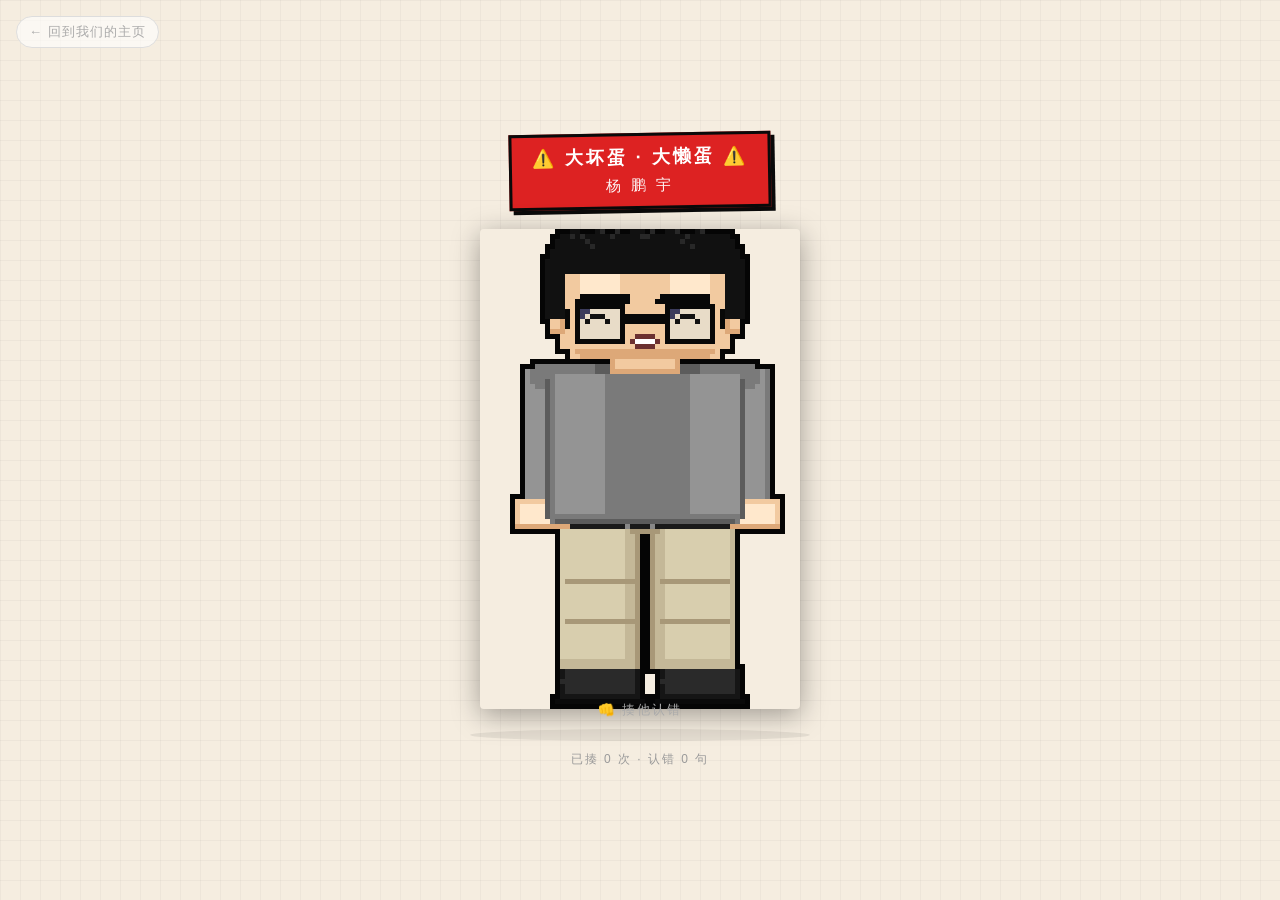
<file: secret.html>
<!DOCTYPE html>
<html lang="zh-CN">
<head>
<meta charset="UTF-8">
<meta name="viewport" content="width=device-width, initial-scale=1.0, user-scalable=no, viewport-fit=cover">
<title>大坏蛋杨鹏宇 - 认错神器</title>
<style>
  * { margin: 0; padding: 0; box-sizing: border-box; }

  body {
    background: #f5ede0;
    display: flex;
    flex-direction: column;
    align-items: center;
    justify-content: center;
    min-height: 100vh;
    min-height: 100dvh;
    font-family: "PingFang SC", "Microsoft YaHei", "Noto Sans SC", sans-serif;
    overflow-x: hidden;
    overflow-y: auto;
    touch-action: manipulation;
    -webkit-tap-highlight-color: transparent;
    user-select: none;
    -webkit-user-select: none;
  }

  body::before {
    content: '';
    position: fixed;
    inset: 0;
    background-image:
      linear-gradient(rgba(0,0,0,0.03) 1px, transparent 1px),
      linear-gradient(90deg, rgba(0,0,0,0.03) 1px, transparent 1px);
    background-size: 20px 20px;
    z-index: 0;
  }

  /* ── 返回链接 ── */
  .back-link {
    position: fixed;
    top: 16px;
    left: 16px;
    z-index: 100;
    font-size: 13px;
    color: #aaa;
    text-decoration: none;
    letter-spacing: 1px;
    padding: 6px 12px;
    border: 1px solid #ddd;
    border-radius: 20px;
    background: rgba(255,255,255,0.6);
    transition: all 0.2s;
  }

  .back-link:hover {
    color: #FF6B6B;
    border-color: #FF6B6B;
  }

  .container {
    position: relative;
    z-index: 1;
    display: flex;
    flex-direction: column;
    align-items: center;
    gap: 10px;
    padding: 15px;
  }

  /* ── 名牌 ── */
  .name-tag {
    background: #DD2222;
    color: #fff;
    font-size: clamp(14px, 3.4vw, 18px);
    font-weight: bold;
    padding: 8px 20px;
    letter-spacing: 3px;
    border: 3px solid #0A0A0A;
    box-shadow: 4px 4px 0 #0A0A0A;
    transform: rotate(-1deg);
    text-align: center;
    line-height: 1.5;
  }

  .name-tag .sub {
    font-size: clamp(12px, 3vw, 15px);
    font-weight: normal;
    opacity: 0.95;
  }

  /* ── 舞台 ── */
  .stage {
    position: relative;
    width: min(340px, 82vw);
    height: min(500px, 120vw);
    display: flex;
    align-items: center;
    justify-content: center;
  }

  .canvas-wrapper {
    position: relative;
    cursor: pointer;
    filter: drop-shadow(0 6px 14px rgba(0,0,0,0.35));
    transition: transform 0.12s;
    z-index: 2;
  }

  .canvas-wrapper:active {
    transform: scale(0.96);
  }

  canvas {
    display: block;
    image-rendering: pixelated;
    image-rendering: crisp-edges;
    border-radius: 4px;
  }

  /* ── 受击震动 ── */
  @keyframes hitShake {
    0%   { transform: translate(0, 0) rotate(0deg); }
    10%  { transform: translate(-10px, 3px) rotate(-5deg); }
    22%  { transform: translate(12px, -5px) rotate(6deg); }
    34%  { transform: translate(-7px, -3px) rotate(-3deg); }
    46%  { transform: translate(6px, 4px) rotate(4deg); }
    58%  { transform: translate(-4px, -1px) rotate(-2deg); }
    70%  { transform: translate(3px, 0) rotate(1deg); }
    100% { transform: translate(0, 0) rotate(0deg); }
  }

  @keyframes hitFlash {
    0%   { filter: drop-shadow(0 6px 14px rgba(0,0,0,0.35)) brightness(1); }
    15%  { filter: drop-shadow(0 6px 14px rgba(0,0,0,0.35)) brightness(2.5) saturate(0.1); }
    100% { filter: drop-shadow(0 6px 14px rgba(0,0,0,0.35)) brightness(1); }
  }

  .canvas-wrapper.hit {
    animation: hitShake 0.5s ease-out, hitFlash 0.3s ease-out;
  }

  /* ── 拳头 ── */
  .fist-attack {
    position: absolute;
    font-size: clamp(55px, 15vw, 80px);
    pointer-events: none;
    z-index: 20;
    animation: fistFlyIn 0.42s cubic-bezier(0.25, 0.1, 0.25, 1) forwards;
    filter: drop-shadow(0 4px 10px rgba(0,0,0,0.55));
  }

  @keyframes fistFlyIn {
    0%   { transform: translate(var(--startX), var(--startY)) scale(0.25) rotate(var(--startRot)); opacity: 0; }
    28%  { transform: translate(calc(var(--startX)*0.35), calc(var(--startY)*0.25)) scale(1.4) rotate(calc(var(--startRot)*0.15)); opacity: 1; }
    52%  { transform: translate(var(--hitX), var(--hitY)) scale(1.0) rotate(0deg); opacity: 1; }
    68%  { transform: translate(var(--hitX), var(--hitY)) scale(0.9) rotate(-6deg); opacity: 1; }
    100% { transform: translate(var(--endX), var(--endY)) scale(0.5) rotate(var(--endRot)); opacity: 0; }
  }

  /* 冲击波 */
  .impact-ring {
    position: absolute;
    pointer-events: none;
    z-index: 15;
    width: 50px;
    height: 50px;
    border: 5px solid #ff3333;
    border-radius: 50%;
    animation: impactBurst 0.45s ease-out forwards;
    opacity: 0;
  }

  @keyframes impactBurst {
    0%   { transform: scale(0.2); opacity: 1; }
    100% { transform: scale(4); opacity: 0; }
  }

  /* ── 粒子 ── */
  .stars-container {
    position: absolute;
    inset: 0;
    pointer-events: none;
    z-index: 12;
  }

  .star {
    position: absolute;
    font-size: 24px;
    animation: starFly 0.65s ease-out forwards;
    opacity: 0;
  }

  @keyframes starFly {
    0%   { opacity: 1; transform: translate(0, 0) scale(0.15) rotate(0deg); }
    100% { opacity: 0; transform: translate(var(--dx), var(--dy)) scale(1.4) rotate(var(--rot)); }
  }

  /* ── 气泡 ── */
  .bubble-container {
    position: absolute;
    pointer-events: none;
    z-index: 8;
    inset: 0;
  }

  .speech-bubble {
    position: absolute;
    background: #fffef5;
    border: 4px solid #1A1A1A;
    border-radius: 20px;
    padding: 14px 20px;
    font-size: clamp(14px, 3.5vw, 17px);
    color: #1A1A1A;
    font-weight: bold;
    text-align: center;
    line-height: 1.5;
    letter-spacing: 1.5px;
    box-shadow: 0 5px 0 #1A1A1A, 0 8px 28px rgba(0,0,0,0.28);
    animation: bubbleIn 0.45s cubic-bezier(0.175, 0.885, 0.32, 1.275) forwards,
               bubbleFloat 2s ease-in-out infinite 0.45s,
               bubbleOut 0.35s ease-in forwards 2.6s;
    white-space: nowrap;
    max-width: min(290px, 70vw);
  }

  .speech-bubble::after {
    content: '';
    position: absolute;
    bottom: -14px;
    left: 50%;
    transform: translateX(-50%);
    border-left: 13px solid transparent;
    border-right: 13px solid transparent;
    border-top: 17px solid #1A1A1A;
  }

  .speech-bubble::before {
    content: '';
    position: absolute;
    bottom: -9px;
    left: 50%;
    transform: translateX(-50%);
    border-left: 11px solid transparent;
    border-right: 11px solid transparent;
    border-top: 13px solid #fffef5;
    z-index: 1;
  }

  @keyframes bubbleIn {
    0%   { opacity: 0; transform: translateY(18px) scale(0.35); }
    100% { opacity: 1; transform: translateY(0) scale(1); }
  }
  @keyframes bubbleFloat {
    0%, 100% { transform: translateY(0); }
    50% { transform: translateY(-8px); }
  }
  @keyframes bubbleOut {
    0% { opacity: 1; }
    100% { opacity: 0; }
  }

  /* ── 提示 ── */
  .hint {
    position: absolute;
    bottom: 0;
    left: 50%;
    transform: translateX(-50%);
    color: #aaa;
    font-size: 13px;
    letter-spacing: 2px;
    animation: hintPulse 2s ease-in-out infinite;
    z-index: 3;
  }

  @keyframes hintPulse {
    0%, 100% { opacity: 0.3; }
    50% { opacity: 1; }
  }

  .counter {
    color: #999;
    font-size: 12px;
    letter-spacing: 2px;
  }

  .ground {
    width: min(340px, 82vw);
    height: 12px;
    background: rgba(0,0,0,0.07);
    border-radius: 50%;
  }
</style>
</head>
<body>

<a href="index.html" class="back-link">← 回到我们的主页</a>

<div class="container">
  <div class="name-tag">
    ⚠️ 大坏蛋 · 大懒蛋 ⚠️<br>
    <span class="sub">杨 鹏 宇</span>
  </div>

  <div class="stage" id="stage">
    <div class="bubble-container" id="bubbleContainer"></div>
    <div class="stars-container" id="starsContainer"></div>

    <div class="canvas-wrapper" id="canvasWrapper">
      <canvas id="figureCanvas"></canvas>
    </div>

    <div class="hint" id="hintEl">👊 揍他认错</div>
  </div>

  <div class="ground"></div>
  <div class="counter">已揍 <span id="count">0</span> 次 · 认错 <span id="apologyCount">0</span> 句</div>
</div>

<script>
(function() {
  const canvas = document.getElementById('figureCanvas');
  const ctx = canvas.getContext('2d');

  // 高分辨率画板 64x96，5倍放大 → 320x480
  const PW = 64, PH = 96, SC = 5;

  canvas.width  = PW;
  canvas.height = PH;
  canvas.style.width  = (PW * SC) + 'px';
  canvas.style.height = (PH * SC) + 'px';

  // ══════════════════════════════════════════
  // 调色板
  // ══════════════════════════════════════════
  const C = {
    BG:        '#F5EDE0',
    SKIN:      '#F2CAA0',
    SKIN_S:    '#DDA878',
    SKIN_L:    '#FFE8CC',
    HAIR:      '#111111',
    HAIR_H:    '#282828',
    HAIR_S:    '#0A0A0A',
    BROW:      '#080808',
    GLASSES:   '#080808',
    GLASSES_R: '#3B3B5C',
    LENS_BG:   '#E8DCC8',
    EYE_LINE:  '#111111',
    EYE_W:     '#FFFFFF',
    EYE_P:     '#050505',
    MOUTH_D:   '#6B3030',
    MOUTH_IN:  '#8B3A3A',
    TEETH:     '#FFFFFF',
    TEAR:      '#4499CC',
    TEAR_L:    '#88CCEE',
    BLUSH:     '#E8988A',
    TSHIRT:    '#7A7A7A',
    TSHIRT_H:  '#949494',
    TSHIRT_D:  '#5C5C5C',
    KHAKI:     '#C4B898',
    KHAKI_H:   '#D8CEAE',
    KHAKI_D:   '#A89878',
    BELT:      '#1A1A1A',
    BUCKLE:    '#888888',
    SHOE:      '#151515',
    SHOE_H:    '#2A2A2A',
    SHOE_SOL:  '#0A0A0A',
    OUTLINE:   '#050505',
  };

  // ══════════════════════════════════════════
  // 绘图工具
  // ══════════════════════════════════════════
  let g;
  function fresh() { g = Array.from({length:PH}, ()=>Array(PW).fill(null)); }
  function pset(x,y,c) { if (x>=0&&x<PW&&y>=0&&y<PH) g[y][x]=c; }
  function fill(x,y,w,h,c) { for(let dy=0;dy<h;dy++) for(let dx=0;dx<w;dx++) pset(x+dx,y+dy,c); }
  function hln(x,y,l,c) { fill(x,y,l,1,c); }
  function vln(x,y,l,c) { fill(x,y,1,l,c); }

  function filled(x,y) {
    return x>=0&&x<PW&&y>=0&&y<PH && g[y][x] && g[y][x]!==C.BG;
  }

  function outline() {
    const pts = [];
    for (let y=0; y<PH; y++)
      for (let x=0; x<PW; x++) {
        if (!filled(x,y)) continue;
        for (const [dx,dy] of [[-1,0],[1,0],[0,-1],[0,1],[-1,-1],[1,-1],[-1,1],[1,1]])
          { const nx=x+dx,ny=y+dy; if (nx>=0&&nx<PW&&ny>=0&&ny<PH && !filled(nx,ny)) pts.push([nx,ny]); }
      }
    for (const [x,y] of pts) if (!filled(x,y)) g[y][x]=C.OUTLINE;
  }

  function render() {
    ctx.clearRect(0,0,PW,PH);
    for (let y=0; y<PH; y++)
      for (let x=0; x<PW; x++)
        if (g[y][x]) { ctx.fillStyle=g[y][x]; ctx.fillRect(x,y,1,1); }
  }

  // ══════════════════════════════════════════
  // 角色绘制
  // ══════════════════════════════════════════
  function drawChar(expr) {
    fresh();
    fill(0,0,PW,PH,C.BG);

    const e = expr||'smile';

    // ── 鞋子 (底层层) ──
    fill(16,88,16,7,C.SHOE);
    fill(17,88,14,5,C.SHOE_H);
    hln(15,94,18,C.SHOE_SOL);
    hln(16,90,13,C.SHOE_H);
    fill(36,88,16,7,C.SHOE);
    fill(37,88,14,5,C.SHOE_H);
    hln(35,94,18,C.SHOE_SOL);
    hln(36,90,13,C.SHOE_H);

    // ── 宽松卡其色亚麻裤 ──
    fill(16,60,16,28,C.KHAKI);
    fill(16,60,13,26,C.KHAKI_H);
    vln(31,60,28,C.KHAKI_D);
    hln(17,70,14,C.KHAKI_D);
    hln(17,78,14,C.KHAKI_D);
    fill(35,60,16,28,C.KHAKI);
    fill(37,60,13,26,C.KHAKI_H);
    vln(34,60,28,C.KHAKI_D);
    hln(36,70,14,C.KHAKI_D);
    hln(36,78,14,C.KHAKI_D);
    hln(30,60,6,C.KHAKI_D);
    hln(16,58,35,C.BELT);
    hln(17,59,33,C.BELT);
    fill(29,57,6,3,C.BUCKLE);
    fill(30,57,4,3,C.BELT);

    // ── 手臂 (身体后面) ──
    fill(9,28,9,30,C.TSHIRT);
    fill(9,28,7,28,C.TSHIRT_H);
    fill(7,54,11,6,C.SKIN);
    fill(8,55,9,4,C.SKIN_L);
    hln(7,59,11,C.SKIN_S);
    fill(49,28,9,30,C.TSHIRT);
    fill(50,28,7,28,C.TSHIRT_H);
    fill(50,54,10,6,C.SKIN);
    fill(51,55,8,4,C.SKIN_L);
    hln(50,59,10,C.SKIN_S);

    // ── 身体 (黑T恤) ──
    fill(14,27,38,32,C.TSHIRT);
    fill(11,27,44,5,C.TSHIRT);
    fill(10,28,46,3,C.TSHIRT);
    fill(15,29,10,28,C.TSHIRT_H);
    fill(42,29,10,28,C.TSHIRT_H);
    vln(13,30,28,C.TSHIRT_D);
    vln(52,30,28,C.TSHIRT_D);
    fill(23,27,6,2,C.TSHIRT_D);
    fill(38,27,6,2,C.TSHIRT_D);
    fill(26,27,14,2,C.TSHIRT_H);
    hln(15,58,36,C.TSHIRT_D);

    // ── 脖子 ──
    fill(26,25,14,4,C.SKIN_S);
    fill(27,25,12,3,C.SKIN);

    // ── 脸部 ──
    fill(18,5,30,21,C.SKIN);
    fill(16,7,34,17,C.SKIN);
    fill(17,6,32,17,C.SKIN);
    fill(20,9,8,8,C.SKIN_L);
    fill(38,9,8,8,C.SKIN_L);
    hln(19,24,28,C.SKIN_S);
    hln(20,25,26,C.SKIN_S);
    fill(14,15,3,6,C.SKIN_S);
    fill(14,16,2,4,C.SKIN);
    fill(49,15,3,6,C.SKIN_S);
    fill(50,16,2,4,C.SKIN);

    // ── 头发 (刺猬头) ──
    fill(16,1,34,6,C.HAIR);
    fill(15,2,36,5,C.HAIR);
    fill(14,4,38,4,C.HAIR);
    fill(15,7,36,2,C.HAIR);
    fill(13,6,4,12,C.HAIR);
    fill(49,6,4,12,C.HAIR);
    pset(30,0,C.HAIR); pset(31,0,C.HAIR); pset(32,0,C.HAIR);
    pset(31,1,C.HAIR); pset(32,1,C.HAIR_H);
    pset(18,0,C.HAIR); pset(19,0,C.HAIR);
    pset(18,1,C.HAIR_H);
    pset(23,0,C.HAIR); pset(24,0,C.HAIR_H);
    pset(37,0,C.HAIR); pset(38,0,C.HAIR);
    pset(39,0,C.HAIR_H);
    pset(43,0,C.HAIR); pset(44,0,C.HAIR_H);
    pset(20,1,C.HAIR_H); pset(27,0,C.HAIR_H);
    pset(34,0,C.HAIR_H); pset(41,1,C.HAIR_H);
    pset(21,2,C.HAIR_H); pset(26,1,C.HAIR_H);
    pset(33,1,C.HAIR_H); pset(40,2,C.HAIR_H);
    pset(22,3,C.HAIR_H); pset(42,3,C.HAIR_H);

    // ── 粗眉毛 ──
    fill(20,13,10,2,C.BROW);
    fill(36,13,10,2,C.BROW);
    pset(19,14,C.BROW); pset(29,14,C.BROW);
    pset(35,14,C.BROW); pset(45,14,C.BROW);

    // ── 粗框方眼镜 ──
    fill(19,15,10,8,C.GLASSES);
    fill(20,16,8,6,C.LENS_BG);
    pset(20,16,C.GLASSES_R);
    pset(21,16,C.GLASSES_R);
    pset(20,17,C.GLASSES_R);
    fill(37,15,10,8,C.GLASSES);
    fill(38,16,8,6,C.LENS_BG);
    pset(38,16,C.GLASSES_R);
    pset(39,16,C.GLASSES_R);
    pset(38,17,C.GLASSES_R);
    fill(29,17,8,2,C.GLASSES);
    vln(17,16,4,C.GLASSES);
    vln(48,16,4,C.GLASSES);

    // ── 眼睛 ──
    if (e==='smile') {
      pset(21,18,C.EYE_LINE); pset(22,17,C.EYE_LINE); pset(23,17,C.EYE_LINE); pset(24,17,C.EYE_LINE); pset(25,18,C.EYE_LINE);
      pset(39,18,C.EYE_LINE); pset(40,17,C.EYE_LINE); pset(41,17,C.EYE_LINE); pset(42,17,C.EYE_LINE); pset(43,18,C.EYE_LINE);
    } else if (e==='smirk') {
      hln(21,18,6,C.EYE_LINE);
      hln(39,18,6,C.EYE_LINE);
    } else if (e==='pout') {
      fill(21,17,6,3,C.EYE_W);
      pset(22,17,C.EYE_P); pset(23,17,C.EYE_P); pset(24,17,C.EYE_P);
      fill(39,17,6,3,C.EYE_W);
      pset(40,17,C.EYE_P); pset(41,17,C.EYE_P); pset(42,17,C.EYE_P);
    } else if (e==='cry') {
      pset(21,17,C.EYE_LINE); pset(22,17,C.EYE_LINE); hln(21,18,6,C.EYE_LINE); pset(25,17,C.EYE_LINE); pset(24,19,C.EYE_LINE);
      pset(39,17,C.EYE_LINE); pset(40,17,C.EYE_LINE); hln(39,18,6,C.EYE_LINE); pset(43,17,C.EYE_LINE); pset(42,19,C.EYE_LINE);
    }

    // ── 嘴 ──
    if (e==='smile') {
      hln(31,21,4,C.MOUTH_D);
      fill(31,22,4,2,C.TEETH);
      pset(30,22,C.MOUTH_D); pset(35,22,C.MOUTH_D);
      hln(31,23,4,C.MOUTH_D);
    } else if (e==='smirk') {
      hln(30,21,6,C.MOUTH_D);
      pset(30,22,C.MOUTH_D);
      pset(35,22,C.MOUTH_D);
    } else if (e==='pout') {
      pset(31,22,C.MOUTH_D);
      pset(30,23,C.MOUTH_D); pset(33,23,C.MOUTH_D);
      pset(32,22,C.MOUTH_D);
    } else if (e==='cry') {
      pset(30,22,C.MOUTH_D); pset(31,22,C.MOUTH_D);
      pset(29,23,C.MOUTH_D); pset(34,23,C.MOUTH_D);
      pset(30,23,C.MOUTH_IN); pset(31,23,C.MOUTH_IN); pset(32,23,C.MOUTH_IN); pset(33,23,C.MOUTH_IN);
    }

    // ── 眼泪 ──
    if (e==='cry') {
      fill(17,19,3,3,C.TEAR);
      pset(17,22,C.TEAR_L);
      pset(16,20,C.TEAR_L);
      pset(16,21,C.TEAR);
      pset(18,22,C.TEAR_L);
      fill(46,19,3,3,C.TEAR);
      pset(46,22,C.TEAR_L);
      pset(47,20,C.TEAR_L);
      pset(47,21,C.TEAR);
      pset(45,22,C.TEAR_L);
      fill(17,22,3,2,C.BLUSH);
      fill(46,22,3,2,C.BLUSH);
    }

    outline();
    render();
  }

  let curExpr = 'smile';
  drawChar(curExpr);

  // ══════════════════════════════════════════
  // 交互
  // ══════════════════════════════════════════
  const wrapper  = document.getElementById('canvasWrapper');
  const stage    = document.getElementById('stage');
  const bubbleCt = document.getElementById('bubbleContainer');
  const starsCt  = document.getElementById('starsContainer');
  const hintEl   = document.getElementById('hintEl');
  const cntSpan  = document.getElementById('count');
  const aplSpan  = document.getElementById('apologyCount');

  const MSG = [
    '我错了老婆 🙏',
    '我会好好收拾屋子 🧹',
    '下次肯定把纸扔垃圾桶 🗑️',
    '晾衣服肯定注意 👕',
  ];

  let hits=0, apls=0, busy=false;

  function fist() {
    const emoji = ['👊','👊🏻','👊🏼','🤛','✊','🖐️','👋'][Math.random()*7|0];
    const el = document.createElement('span');
    el.className='fist-attack';
    el.textContent=emoji;
    const r=Math.random()>.5;
    el.style.setProperty('--startX', r?'200px':'-200px');
    el.style.setProperty('--startY',(Math.random()*80-40)+'px');
    el.style.setProperty('--startRot', r?'-70deg':'70deg');
    el.style.setProperty('--hitX',(Math.random()*20-10)+'px');
    el.style.setProperty('--hitY',(Math.random()*35-40)+'px');
    el.style.setProperty('--endX', r?'-90px':'90px');
    el.style.setProperty('--endY',(Math.random()*50-15)+'px');
    el.style.setProperty('--endRot', r?'50deg':'-50deg');
    el.style.left='50%'; el.style.top='32%';
    stage.appendChild(el);

    setTimeout(()=>{
      const ring=document.createElement('div');
      ring.className='impact-ring';
      ring.style.left=`calc(50% + ${el.style.getPropertyValue('--hitX')})`;
      ring.style.top=`calc(32% + ${el.style.getPropertyValue('--hitY')})`;
      ring.style.transform='translate(-50%,-50%)';
      stage.appendChild(ring);
      setTimeout(()=>ring.remove(),450);
    },150);

    setTimeout(()=>el.remove(),450);
  }

  function stars() {
    const em=['💥','⭐','✨','💢','🔥','❗','⚡'];
    const n=10, frag=document.createDocumentFragment();
    for(let i=0;i<n;i++){
      const s=document.createElement('span');
      s.className='star';
      s.textContent=em[Math.random()*em.length|0];
      const a=(Math.PI*2*i)/n+Math.random()*.35;
      const d=30+Math.random()*50;
      s.style.setProperty('--dx',Math.cos(a)*d+'px');
      s.style.setProperty('--dy',Math.sin(a)*d+'px');
      s.style.setProperty('--rot',(Math.random()-.5)*360+'deg');
      s.style.animationDelay=Math.random()*.1+'s';
      s.style.left='50%'; s.style.top='30%';
      frag.appendChild(s);
    }
    starsCt.appendChild(frag);
    setTimeout(()=>{starsCt.innerHTML='';},750);
  }

  function bubble() {
    bubbleCt.innerHTML='';
    const b=document.createElement('div');
    b.className='speech-bubble';
    b.textContent=MSG[Math.random()*MSG.length|0];
    const ox=(Math.random()-.5)*25;
    const oy=-80-Math.random()*25;
    b.style.left=`calc(50% + ${ox}px)`;
    b.style.top=`calc(15% + ${oy}px)`;
    b.style.transform='translate(-50%,-50%)';
    bubbleCt.appendChild(b);
    setTimeout(()=>{if(b.parentNode)b.remove();},3100);
  }

  // ══════════════════════════════════════════
  // MC 风格受击音效
  // ══════════════════════════════════════════
  let actx=null;

  function hurtSound() {
    try {
      if(!actx) actx=new(window.AudioContext||window.webkitAudioContext)();
      const t=actx.currentTime;
      const dur=0.38;
      const variant=Math.random()*3|0;

      const osc=actx.createOscillator();
      const gain=actx.createGain();
      osc.type='sine';

      let fStart, fPeak, fEnd;
      if(variant===0){
        fStart=350; fPeak=480; fEnd=220;
      } else if(variant===1){
        fStart=300; fPeak=420; fEnd=180;
      } else {
        fStart=380; fPeak=520; fEnd=250;
      }

      osc.frequency.setValueAtTime(fStart,t);
      osc.frequency.linearRampToValueAtTime(fPeak,t+dur*0.25);
      osc.frequency.linearRampToValueAtTime(fEnd,t+dur*0.7);
      osc.frequency.exponentialRampToValueAtTime(fEnd*0.6,t+dur);

      const vib=actx.createOscillator();
      const vibGain=actx.createGain();
      vib.type='sine';
      vib.frequency.value=7;
      vibGain.gain.value=12;
      vib.connect(vibGain);
      vibGain.connect(osc.frequency);
      vib.start(t); vib.stop(t+dur);

      gain.gain.setValueAtTime(.001,t);
      gain.gain.linearRampToValueAtTime(.35,t+.03);
      gain.gain.setValueAtTime(.32,t+dur*0.25);
      gain.gain.linearRampToValueAtTime(.28,t+dur*0.5);
      gain.gain.exponentialRampToValueAtTime(.001,t+dur);

      const filt=actx.createBiquadFilter();
      filt.type='bandpass';
      filt.frequency.value=550;
      filt.Q.value=2.5;

      osc.connect(filt);
      filt.connect(gain);
      gain.connect(actx.destination);
      osc.start(t); osc.stop(t+dur+.05);

      const osc2=actx.createOscillator();
      const gain2=actx.createGain();
      osc2.type='sine';
      osc2.frequency.setValueAtTime(fStart*2,t);
      osc2.frequency.linearRampToValueAtTime(fPeak*2,t+dur*0.25);
      osc2.frequency.linearRampToValueAtTime(fEnd*2,t+dur*0.7);
      gain2.gain.setValueAtTime(.001,t);
      gain2.gain.linearRampToValueAtTime(.08,t+.03);
      gain2.gain.exponentialRampToValueAtTime(.001,t+dur);
      const filt2=actx.createBiquadFilter();
      filt2.type='bandpass'; filt2.frequency.value=1200; filt2.Q.value=3;
      osc2.connect(filt2); filt2.connect(gain2); gain2.connect(actx.destination);
      osc2.start(t); osc2.stop(t+dur+.05);

    } catch(_){}
  }

  // ══════════════════════════════════════════
  // 点击
  // ══════════════════════════════════════════
  function hit(e){
    if(busy) return;
    busy=true;

    hintEl.style.opacity='0';
    hits++; cntSpan.textContent=hits;
    if(Math.random()>.3){ apls++; aplSpan.textContent=apls; }

    if(navigator.vibrate) navigator.vibrate([18,35,18,35,18]);

    curExpr='cry';
    drawChar('cry');
    fist();
    wrapper.classList.add('hit');
    stars();
    hurtSound();
    bubble();

    setTimeout(()=>{
      wrapper.classList.remove('hit');
      curExpr='smile';
      drawChar('smile');
      busy=false;
    },520);
  }

  wrapper.addEventListener('click',hit);
  wrapper.addEventListener('touchend',e=>{ e.preventDefault(); hit(e); });
})();
</script>
</body>
</html>
</file>
